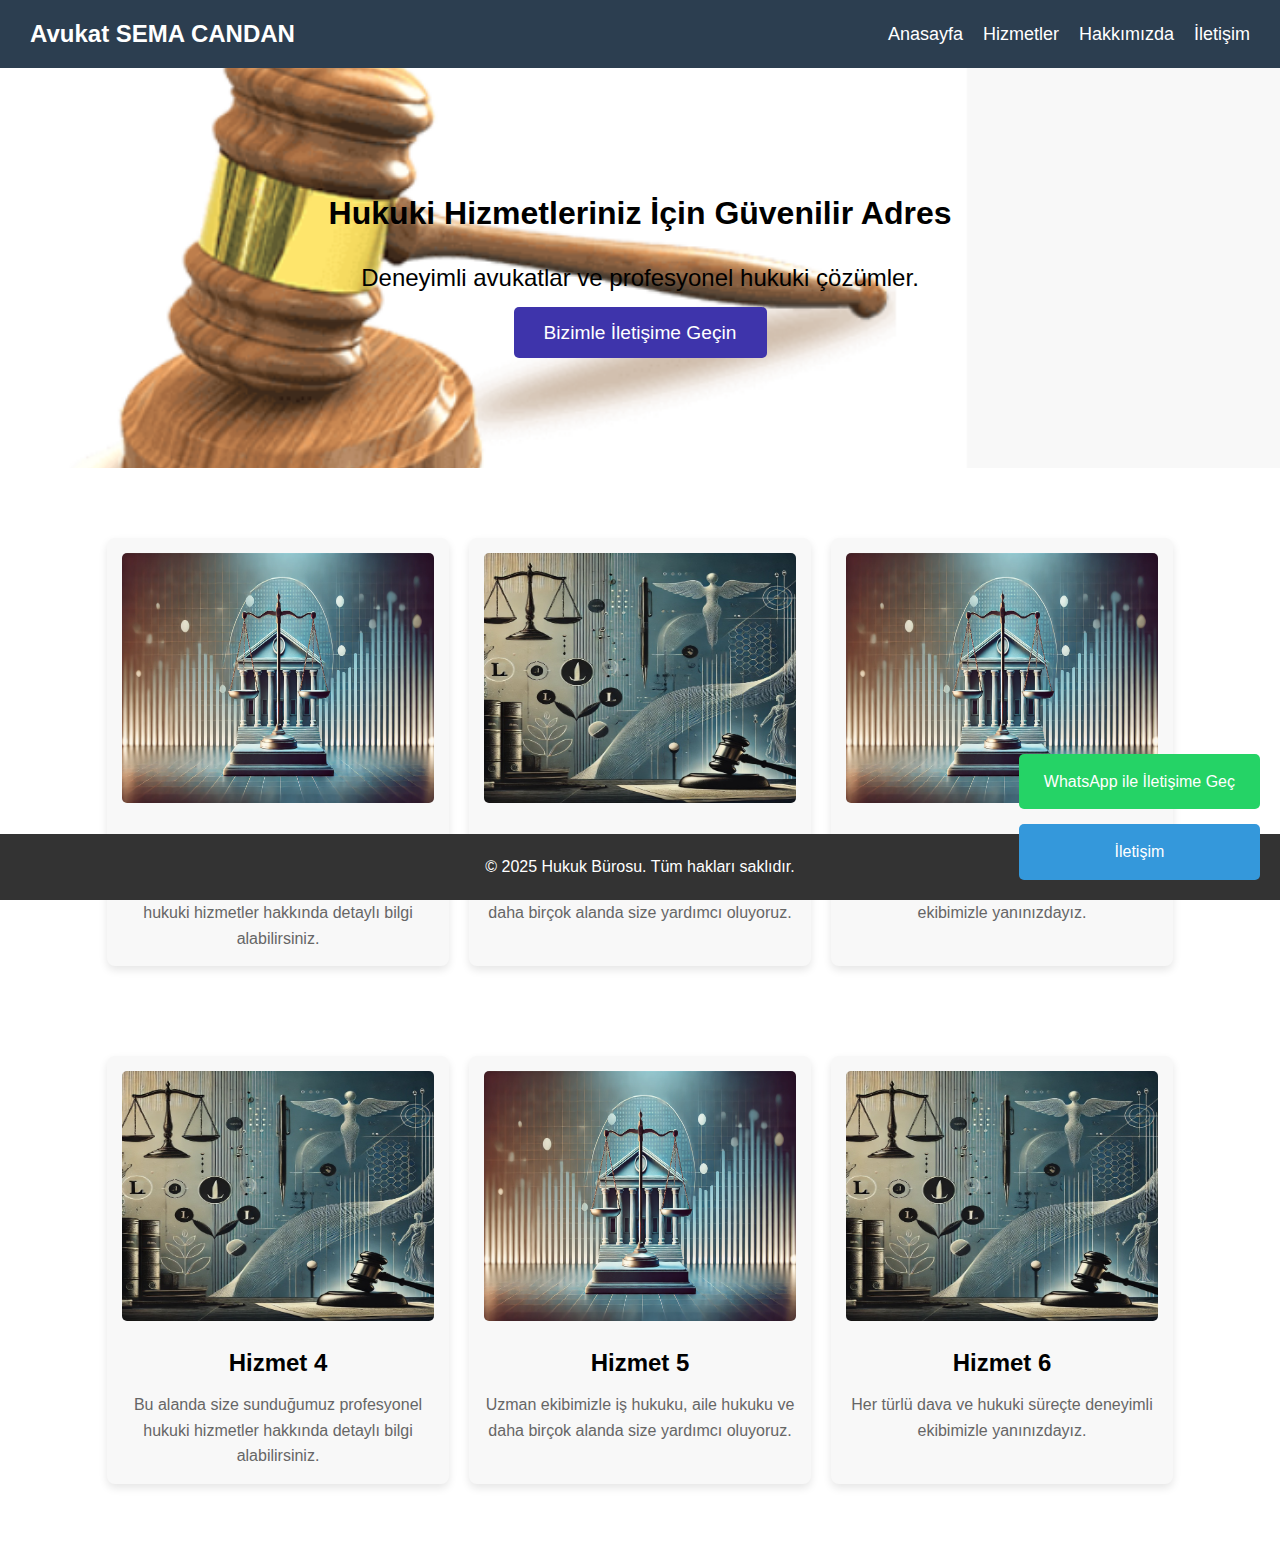
<file: index.html>
<!DOCTYPE html>
<html lang="tr">
<head>
    <meta charset="UTF-8">
    <meta name="viewport" content="width=device-width, initial-scale=1.0">
    <title>Hukuk Bürosu</title>
    <link rel="stylesheet" href="styles.css">
</head>
<body>
    <header class="header">
        <div class="logo">Avukat SEMA CANDAN</div>
        <div class="menu-toggle" onclick="toggleMenu()">☰</div>
        <nav class="navbar">
            <ul>
                <li><a href="#">Anasayfa</a></li>
                <li><a href="#">Hizmetler</a></li>
                <li><a href="#">Hakkımızda</a></li>
                <li><a href="#">İletişim</a></li>
            </ul>
        </nav>
    </header>
    

    <section class="hero">
        <div class="hero-content">
            <h1>Hukuki Hizmetleriniz İçin Güvenilir Adres</h1>
            <p>Deneyimli avukatlar ve profesyonel hukuki çözümler.</p>
            <a href="#" class="cta-button">Bizimle İletişime Geçin</a>
        </div>
    </section>

    <!-- Slider -->
    <section class="services">
        <div class="service-item">
            <img src="images/slider2.png" alt="Service Image 1">
            <h3>Hizmet 1</h3>
            <p>Bu alanda size sunduğumuz profesyonel hukuki hizmetler hakkında detaylı bilgi alabilirsiniz.</p>
        </div>
        <div class="service-item">
            <img src="images/slider1.jpg" alt="Service Image 2">
            <h3>Hizmet 2</h3>
            <p>Uzman ekibimizle iş hukuku, aile hukuku ve daha birçok alanda size yardımcı oluyoruz.</p>
        </div>
        <div class="service-item">
            <img src="images/slider2.png" alt="Service Image 3">
            <h3>Hizmet 3</h3>
            <p>Her türlü dava ve hukuki süreçte deneyimli ekibimizle yanınızdayız.</p>
        </div>
    </section>
    

    <section class="services">
        <div class="service-item">
            <img src="images/slider1.jpg" alt="Service Image 1">
            <h3>Hizmet 4</h3>
            <p>Bu alanda size sunduğumuz profesyonel hukuki hizmetler hakkında detaylı bilgi alabilirsiniz.</p>
        </div>
        <div class="service-item">
            <img src="images/slider2.png" alt="Service Image 2">
            <h3>Hizmet 5</h3>
            <p>Uzman ekibimizle iş hukuku, aile hukuku ve daha birçok alanda size yardımcı oluyoruz.</p>
        </div>
        <div class="service-item">
            <img src="images/slider1.jpg" alt="Service Image 3">
            <h3>Hizmet 6</h3>
            <p>Her türlü dava ve hukuki süreçte deneyimli ekibimizle yanınızdayız.</p>
        </div>
    </section>
    

    <footer>
        <p>&copy; 2025 Hukuk Bürosu. Tüm hakları saklıdır.</p>
    </footer>

    <!-- WhatsApp ve İletişim Butonları -->
    <div class="fixed-buttons">
        <a href="https://wa.me/905535836086" class="whatsapp-button" target="_blank">
            WhatsApp ile İletişime Geç
        </a>
        <a href="#contact" class="contact-button">
            İletişim
        </a>
    </div>

    <script src="script.js"></script>
</body>
</html>
</file>
<file: styles.css>
* {
    margin: 0;
    padding: 0;
    box-sizing: border-box;
}

body {
    font-family: Arial, sans-serif;
    line-height: 1.6;
}

/* Genel Header Stili */
.header {
    display: flex;
    justify-content: space-between;
    align-items: center;
    padding: 15px 30px;
    background: #2c3e50; /* Koyu mavi-gri tonları */
    color: white;
}

/* Logo */
.logo {
    font-size: 24px;
    font-weight: bold;
}

/* Menü */
.navbar ul {
    display: flex;
    gap: 20px;
    list-style: none;
    padding: 0;
    margin: 0;
}

.navbar a {
    color: white;
    text-decoration: none;
    font-size: 18px;
}

.navbar a:hover {
    color: #c2d830;
}

/* Mobil İçin Hamburger Menü */
.menu-toggle {
    display: none;
    font-size: 28px;
    cursor: pointer;
}

/* Mobil Görünüm (768px ve altı) */
@media (max-width: 768px) {
    .navbar ul {
        display: none; /* Menü başlangıçta gizli */
        flex-direction: column;
        position: absolute;
        top: 60px;
        left: 0;
        width: 100%;
        background: #34495e;
        padding: 10px 0;
        text-align: center;
    }

    .navbar a {
        display: block;
        padding: 10px;
    }

    .menu-toggle {
        display: block; /* Hamburger menüyü göster */
    }

    .navbar.active ul {
        display: flex; /* Menü açıldığında görünür yap */
    }
}


.hero {
    background-image: url('images/header.png'); /* Arka plan resmi */
    background-size: cover; /* Resmi tam ekran kaplayacak şekilde ayarla */
    background-position: center; /* Resmi ortala */
    background-repeat: no-repeat; /* Tekrar etmesini engelle */
    color: black; /* Metin rengi */
    text-align: center;
    padding: 100px 20px; /* Kenarlardan boşluk ekleyerek mobilde daha iyi görünmesini sağla */
    display: flex;
    flex-direction: column;
    align-items: center;
    justify-content: center;
    min-height: 400px; /* Minimum yükseklik belirleyerek daha dengeli görünüm sağla */
}

/* Mobil Uyumlu Yapı (768px ve altı) */
@media (max-width: 768px) {
    .hero {
        padding: 60px 15px;
        background-size: contain; /* Küçük ekranlarda daha iyi görünmesi için */
    }
}


.hero h1 {
    font-size: 2rem;
}

.hero p {
    font-size: 1.5rem;
    margin: 20px 0;
}

.cta-button {
    background-color: #3e34ab;
    color: white;
    padding: 15px 30px;
    font-size: 1.2rem;
    text-decoration: none;
    border-radius: 5px;
}

.cta-button:hover {
    background-color: #524d93;
}

footer {
    background-color: #333;
    color: white;
    text-align: center;
    padding: 20px 0;
    position: fixed;
    width: 100%;
    bottom: 0;
}

.slider {
    position: relative;
    max-width: 100%;
    margin: 20px auto;
    overflow: hidden;
}

.slide {
    display: none;
    position: absolute;
    width: 100%;
}

.slider img {
    width: 100%;
    height: auto;
}

.text {
    position: absolute;
    bottom: 20px;
    left: 20px;
    color: white;
    background-color: rgba(0, 0, 0, 0.5);
    padding: 20px;
    border-radius: 5px;
}

.text h2 {
    font-size: 2rem;
}

.text p {
    font-size: 1rem;
}

.services {
    display: flex;
    flex-wrap: wrap;
    justify-content: center;
    gap: 20px;
    padding: 20px;
    margin: 50px;
}

.service-item {
    width: 30%; /* Ekran büyükken üçlü düzen */
    min-width: 280px; /* Küçük ekranlarda genişlik ayarı */
    text-align: center;
    background: #f8f8f8;
    padding: 15px;
    border-radius: 8px;
    box-shadow: 0 4px 8px rgba(0, 0, 0, 0.1);
}

.service-item img {
    width: 100%;
    height: 250px;
    border-radius: 5px;
}

/* Tablet görünümü (768px ve altı) */
@media (max-width: 768px) {
    .service-item {
        width: 45%; /* İki sütunlu yapı */
    }
}

/* Mobil görünüm (480px ve altı) */
@media (max-width: 480px) {
    .service-item {
        width: 100%; /* Tek sütun */
    }
}

.service-item h3 {
    margin-top: 15px;
    font-size: 1.5rem;
}

.service-item p {
    margin-top: 10px;
    font-size: 1rem;
    color: #666;
}

/* Sabit Butonlar */
.fixed-buttons {
    position: fixed;
    bottom: 20px;
    right: 20px;
    display: flex;
    flex-direction: column;
    gap: 15px;
}

.whatsapp-button, .contact-button {
    padding: 15px 25px;
    font-size: 1rem;
    color: white;
    text-decoration: none;
    border-radius: 5px;
    text-align: center;
}

.whatsapp-button {
    background-color: #25D366; /* WhatsApp rengi */
}

.whatsapp-button:hover {
    background-color: #128C7E;
}

.contact-button {
    background-color: #3498db; /* İletişim butonu rengi */
}

.contact-button:hover {
    background-color: #2980b9;
}
</file>
